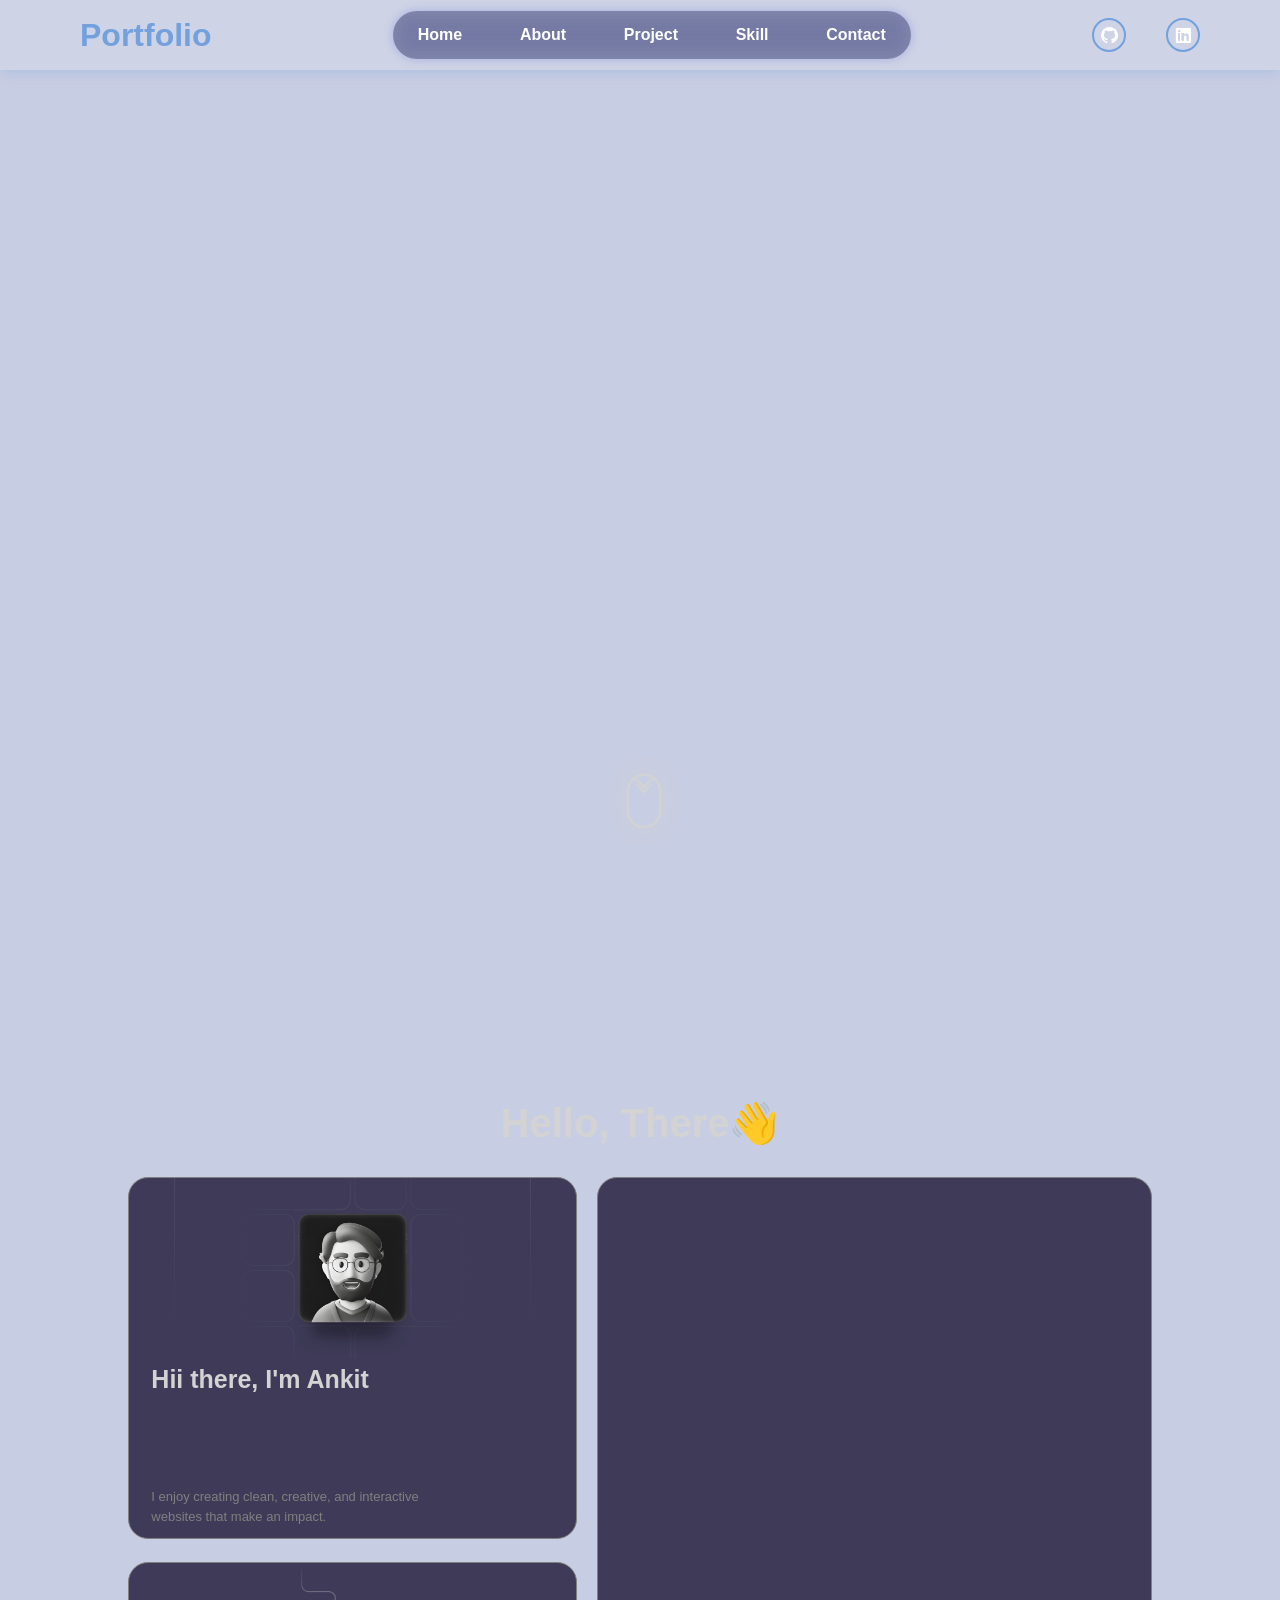
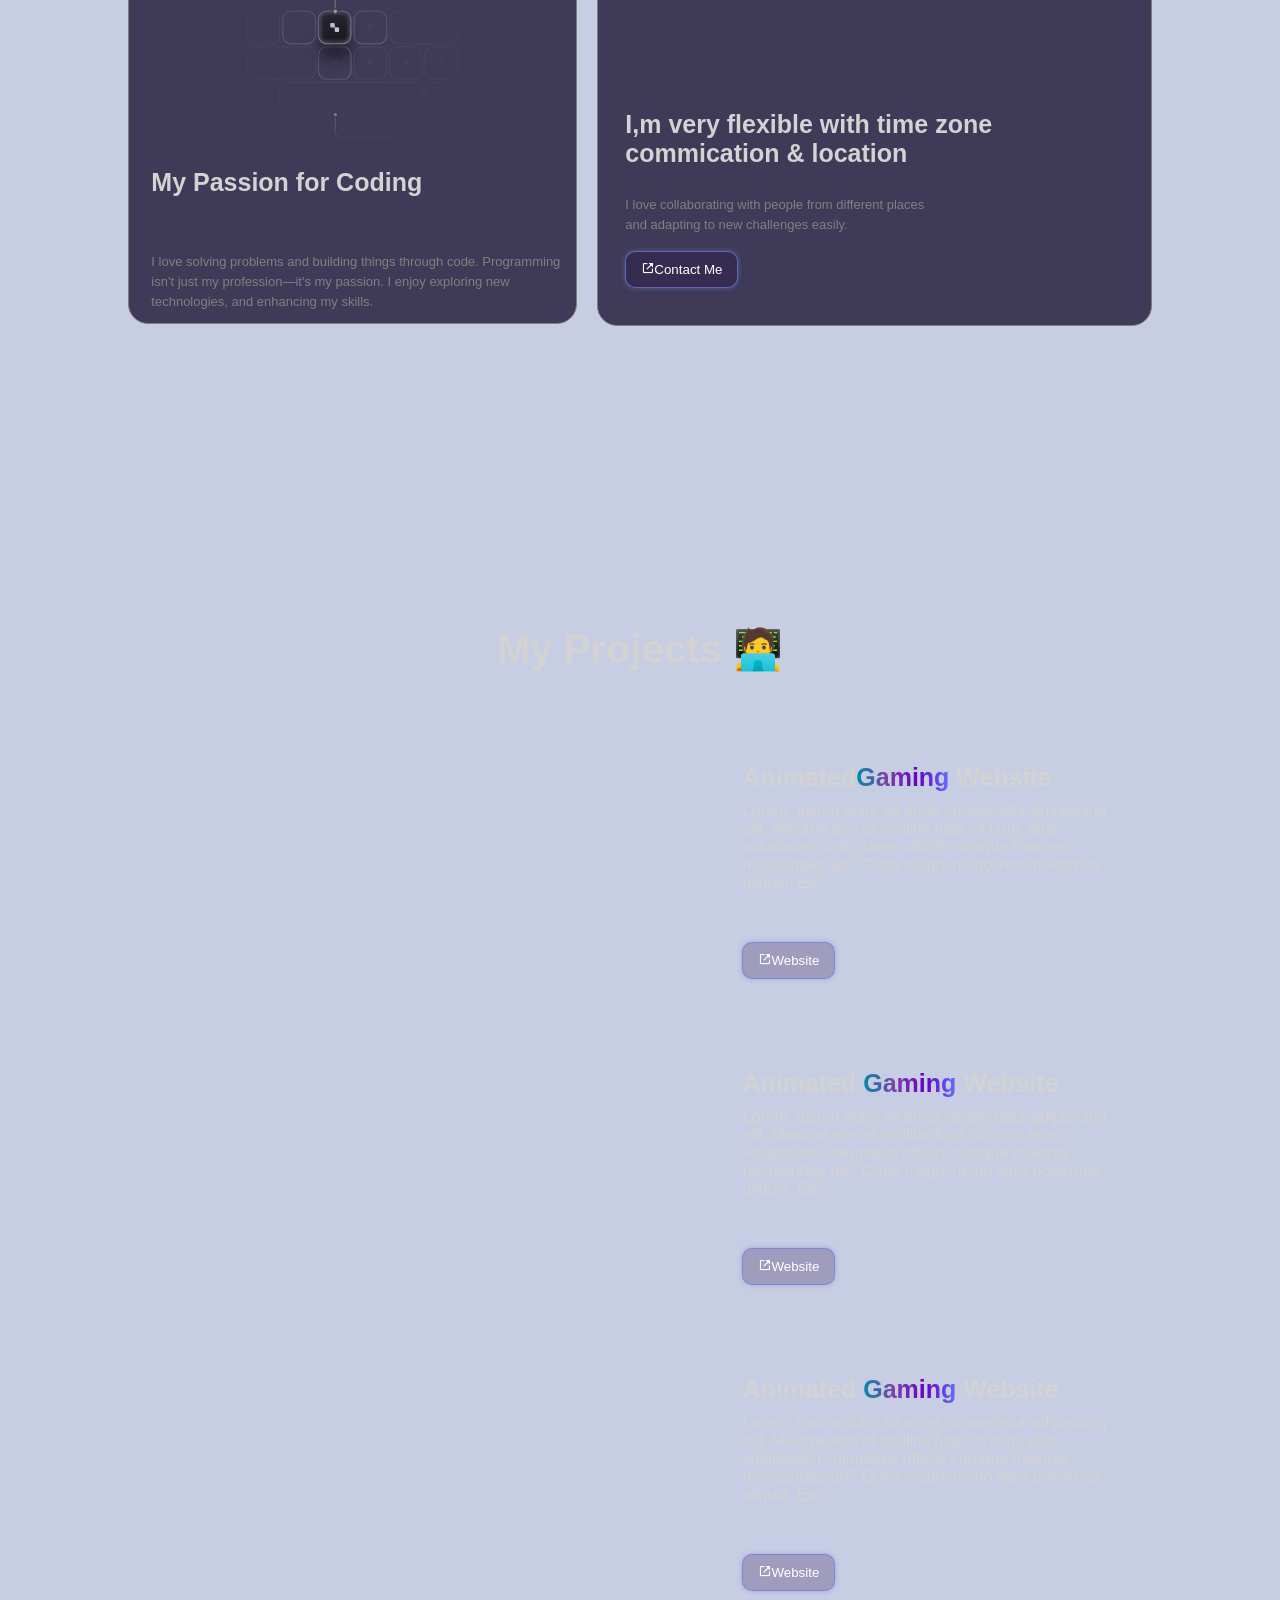
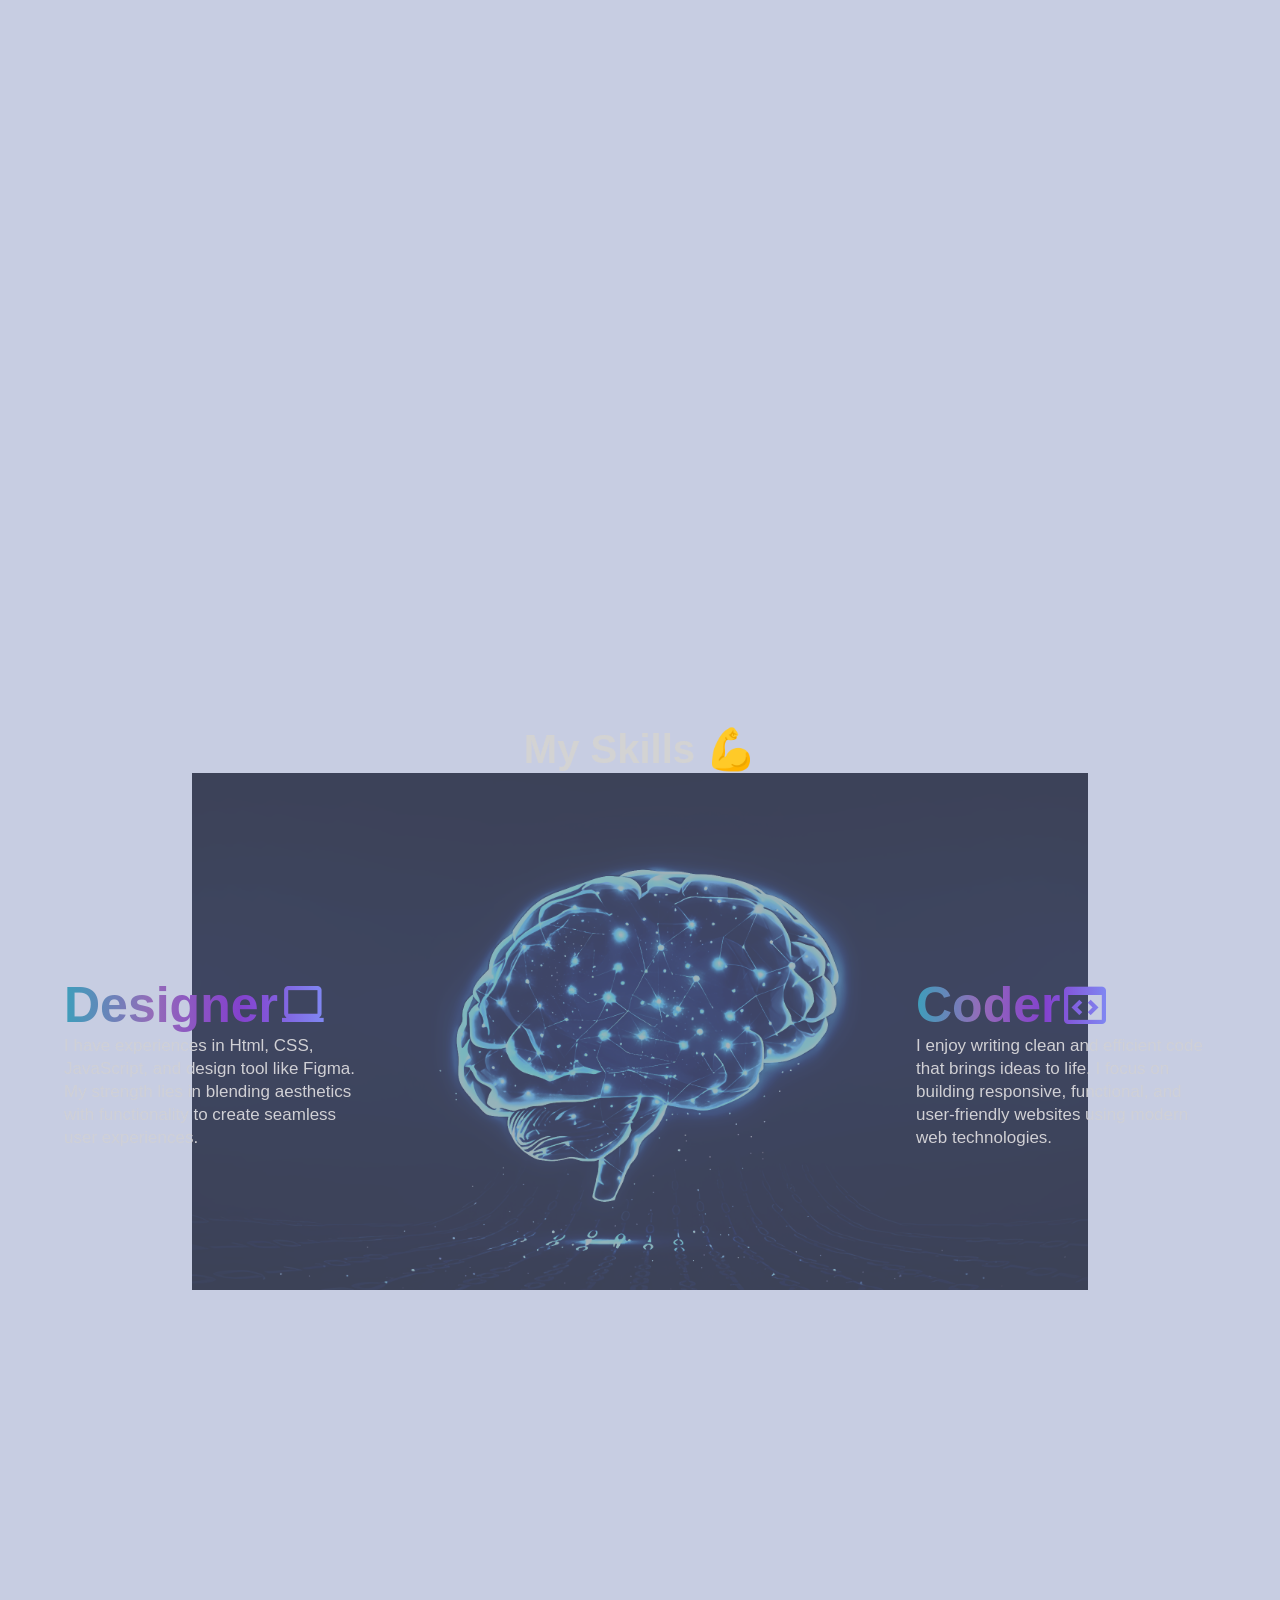
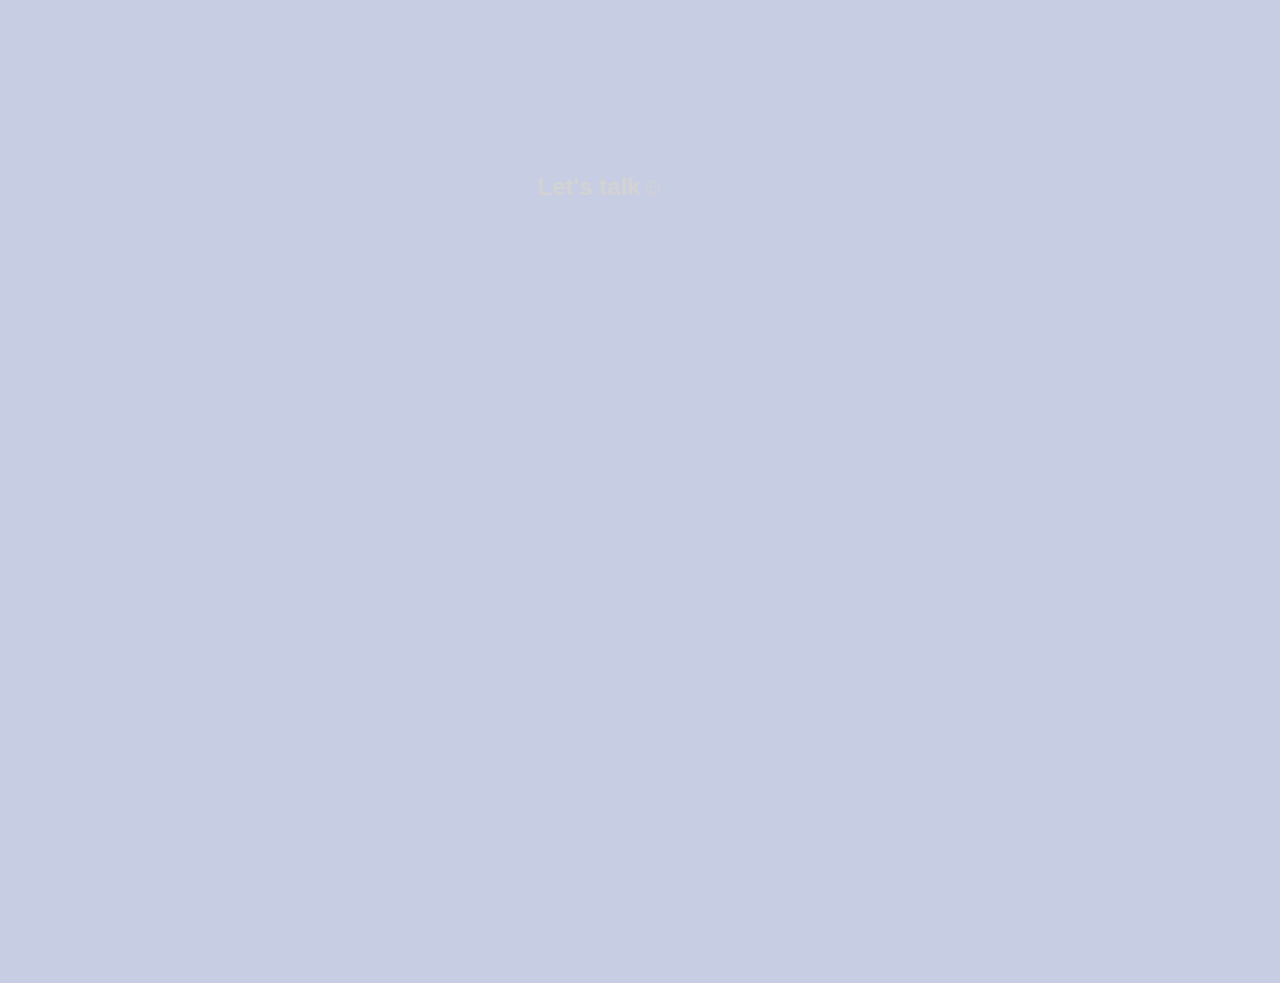
<file: index.html>
<!DOCTYPE html>
<html lang="en">
<head>
    <meta charset="UTF-8">
    <meta name="viewport" content="width=device-width, initial-scale=1.0">
    <link rel="stylesheet" href="portfolio.css">
    <link href='https://unpkg.com/boxicons@2.1.4/css/boxicons.min.css' rel='stylesheet'>
    <link rel="stylesheet" href="https://unpkg.com/aos@next/dist/aos.css" />
<head>
    <title>Portfolio</title>
</head>
<body>    
    <div class="container">
        <video class="back-vid" loop autoplay muted play-inline src="videos/galaxy.mp4" type="video.mp4"></video>
        
        <header data-aos="fade-down" data-aos-duration="2000">
            <div class="left">
                <h1> <span style="color: #72a1de; padding-left: 50px;">Portfolio</span></h1>
            </div>
            <ul id="menu">
                <li><a href="#home">Home</a></li> 
                <li><a href="#about">About</a></li>
                <li><a href="#project">Project</a></li>
                <li><a href="#skill">Skill</a></li>
                <li><a href="#contact">Contact</a></li>
            </ul>
            <div class="right">
                <p><a href="#"><i class='bx bxl-github'></i></a></p>
                <p><a href="#"><i class='bx bxl-linkedin-square' ></i></a></p>
            </div>

            <div class="menu-icon">
                <i class='bx bx-menu'></i>
            </div>   
        </header>
        
        <div class="sidebar">
            <div class="close-icon">
                <i class='bx bx-x'></i>
            </div>

            <ul>
                <li><a href="#home">Home</a></li> 
                <li><a href="#about">About</a></li>
                <li><a href="#project">Project</a></li>
                <li><a href="#skill">Skill</a></li>
                <li><a href="#contact">Contact</a></li>
            </ul>

            <div class="social-icons">
                <p><a href="#"><i class='bx bxl-github'></i></a></p>
                <p><a href="https://www.linkedin.com/in/ankit-bavaliya-b30528338" target="_blank"><i class='bx bxl-linkedin-square' ></i></a></p>
            </div>
        </div>
        <div class="black-hole" data-aos="fade-down" data-aos-duration="2000">
            <video  loop autoplay muted play-inline src="videos/blackhole.mp4" type="video.mp4"></video>
        </div>
        
        <!-- Home -->
        <section class="homepage" id="home">
            <div class="homepage-info autoBlur" 
            data-aos="fade-right" data-aos-duration="1000"> 
                <div class="homepage-info-tittle autoDisplay">
                </div>
                    <h1 data-aos="fade-right" data-aos-duration="3000">Hii,I'm <br><span class="gradient fadein-left">Ankit Bavaliya</span></h1>

                    <p>A Frontend Developer (Fresher) <br>eager to create user-friendly and responsive web experiences.<br>Turning ideas into beautiful, interactive web experiences. </p>

                    <a href="#contact"><button><i class='bx bx-send'></i> Contact Me</button></a>
            </div>
            <div class="skills-video-box">
                <video class=" skills-video autoBlur" loop autoplay muted play-inline src="videos/homepage-video.mp4" type="video/mp4"></video>
            </div>
            <div class="scroll-down"></div>
        </section>

        <!-- About -->
        <section class="info-section" id="about">
            <h1 class="section-tittle autoDisplay">Hello, There👋</h1>
            <div class="info-cards">
                <div class="card">
                    <h1>Hii there, I'm Ankit</h1>
                    <p>I enjoy creating clean, creative, and interactive websites that make an impact.</p>
                    
                    <img src="images/grid1.png" alt="card-image">
                </div>

                <!-- <div class="card">
                    <h1>Stack Tech</h1>
                    <p>Lorem ipsum dolor sit amet consectetur adipisicing elit. Rerum et exercitationem ab fugiat optio ipsa.</p>

                    <img src="images/grid2.png" alt="card-image">
                </div> -->

                <div class="card">
                    <h1>I,m very flexible with time zone commication & location</h1>
                    <p>I love collaborating with people from different places and adapting to new challenges easily.</p>

                    <video  autoplay loop muted play-inline src="videos/glob.mp4" type="mp4"></video>

                    <a href="#contact">
                    <button><i class='bx bx-link-external'></i>Contact Me</button>
                    </a>
                </div>

                <div class="card">
                    <h1>My Passion for Coding</h1>
                    <p>I love solving problems and building things through code. Programming isn't just my profession—it's my passion. I enjoy exploring new technologies, and enhancing my skills.</p>

                    <img src="images/grid4.png" alt="card-image">
                </div>

            </div>
        </section>

        <!-- Project -->
        <section  class="my-project" id="project">
            <h1 class="section-tittle autoDisplay">My Projects 🧑‍💻</h1>
            <div class="project-card">
                <div class="project-vidbox autoBlur">
                    <video  loop id="projectVideo1" src="videos/project1.mp4"></video>
                    <div class="hover-sign"></div>
                </div>
                <div class="project-info fadein-left">
                    <h1>Animated<span class="gradient">Gaming</span> Website</h1>

                    <p>Lorem, ipsum dolor sit amet consectetur adipisicing elit. Maxime eos et mollitia fugit sit cum, eius voluptatem voluptates officiis cumque maiores recusandae ab? Quos magni nemo vero possimus aliquid. Ea?</p>

                    <button><i class='bx bx-link-external'></i>Website</button>
                </div>
            </div>

            <div class="project-card">
                <div class="project-vidbox autoBlur">
                    <video loop id="projectVideo2" src="videos/project2.mp4"></video>
                </div>
                <div class="project-info fadein-left">
                    <h1>Animated <span class="gradient">Gaming</span> Website</h1>

                    <p>Lorem, ipsum dolor sit amet consectetur adipisicing elit. Maxime eos et mollitia fugit sit cum, eius voluptatem voluptates officiis cumque maiores recusandae ab? Quos magni nemo vero possimus aliquid. Ea?</p>

                    <button><i class='bx bx-link-external'></i>Website</button>
                </div>
            </div>
            <div class="project-card">
                <div class="project-vidbox autoBlur">
                    <video loop id="projectVideo3" src="videos/project3.mp4"></video>
                </div>
                <div class="project-info fadein-left">
                    <h1>Animated <span class="gradient">Gaming</span> Website</h1>

                    <p>Lorem, ipsum dolor sit amet consectetur adipisicing elit. Maxime eos et mollitia fugit sit cum, eius voluptatem voluptates officiis cumque maiores recusandae ab? Quos magni nemo vero possimus aliquid. Ea?</p>

                    <button><i class='bx bx-link-external'></i>Website</button>
                </div>
            </div>
        </section>

        <!-- Skill -->
         <section class="skills-section" id="skill">
            <h1 class="section-tittle autoDisplay">
                My Skills 💪
            </h1>

            <div class="skills-box autoDisplay">
                <img class="skills-image" src="images/digital brain (2).png" alt="skills-image">

                <div class="designer autoDisplay">
                    <h1 class="gradient"> Designer <i class='bx bx-laptop'></i></h1>
                    <p>I have experiences in Html, CSS, JavaScript, and design tool like Figma.
                        My strength lies in blending aesthetics with functionality to create seamless user experiences. </p>
                </div>

                <div class="coder autoDisplay">
                    <h1 class="gradient">Coder <i class='bx bx-code-block'></i></h1>
                    <p>I enjoy writing clean and efficient code that brings ideas to life. 
                        I focus on building responsive, functional, and user-friendly websites using modern web technologies.</p>
                </div>

                <div class="slider" reverse="true" style="
                --width:100px;
                --height:100px;
                --quantity:8;
                ">
                   <div class="list">
                       <div class="item" style="--position: 1;"><img src="images/1.png" alt="slider-image"></div>
                       <div class="item" style="--position: 2;"><img src="images/2.png" alt="slider-image"></div>
                       <div class="item" style="--position: 3;"><img src="images/3.png" alt="slider-image"></div>
                       <div class="item" style="--position: 4;"><img src="images/4.png" alt="slider-image"></div>
                       <div class="item" style="--position: 5;"><img src="images/5.png" alt="slider-image"></div>
                       <div class="item" style="--position: 6;"><img src="images/6.png" alt="slider-image"></div>
                       <div class="item" style="--position: 7;"><img src="images/7.png" alt="slider-image"></div>
                       <div class="item" style="--position: 8;"><img src="images/8.png" alt="slider-image"></div>
                       <!-- <div class="item" style="--position: 9;"><img src="images/9.png" alt="slider-image"></div> -->
                       <!-- <div class="item" style="--position: 10;"><img src="images/10.png" alt="slider-image"></div> -->
                    </div>
                </div>
            </div>
         </section>

         <!-- Contact Me -->
          <section class="contact-section" id="contact" >
            <h1 class="section-title autoDisplay">Let's talk☺️</h1>
            <div class="social-box autoBlur">
                <a href="9004958806"><i class='bx bx-phone-call'></i> +91 9004958806</a>
                <a href="mailto:bavaliya190404@gmail.com"><i class='bx bxs-envelope'></i> bavaliya190404@gmail.com</a>
                <a href="#"><i class='bx bx-location-plus'></i> Maharashtra/Borivali</a>
            </div>

            <div class="contact-box autoBlur">
                <p>I’d love to hear from you! Whether it’s a question, an idea, or just a hello — feel free to reach out anytime — I’ll get back to you as soon as I can.</p>

                <p>Full Name</p>
                <input type="text" placeholder="Your Full Name">

                <p>Email Address</p>
                <input type="text" placeholder="Your Email">

                <p>Your Message</p>
                <input class="input-message" type="text" placeholder="Share Your Thoughts">

                <button><i class='bx bx-send'></i> Send Message</button>
            </div>
            
          </section>

    </div>    
    
<script src="portfolio.js" defer></script>
<script src="https://unpkg.com/aos@next/dist/aos.js"></script>
  <script>
    AOS.init();
  </script>

</body>
</html>
</file>
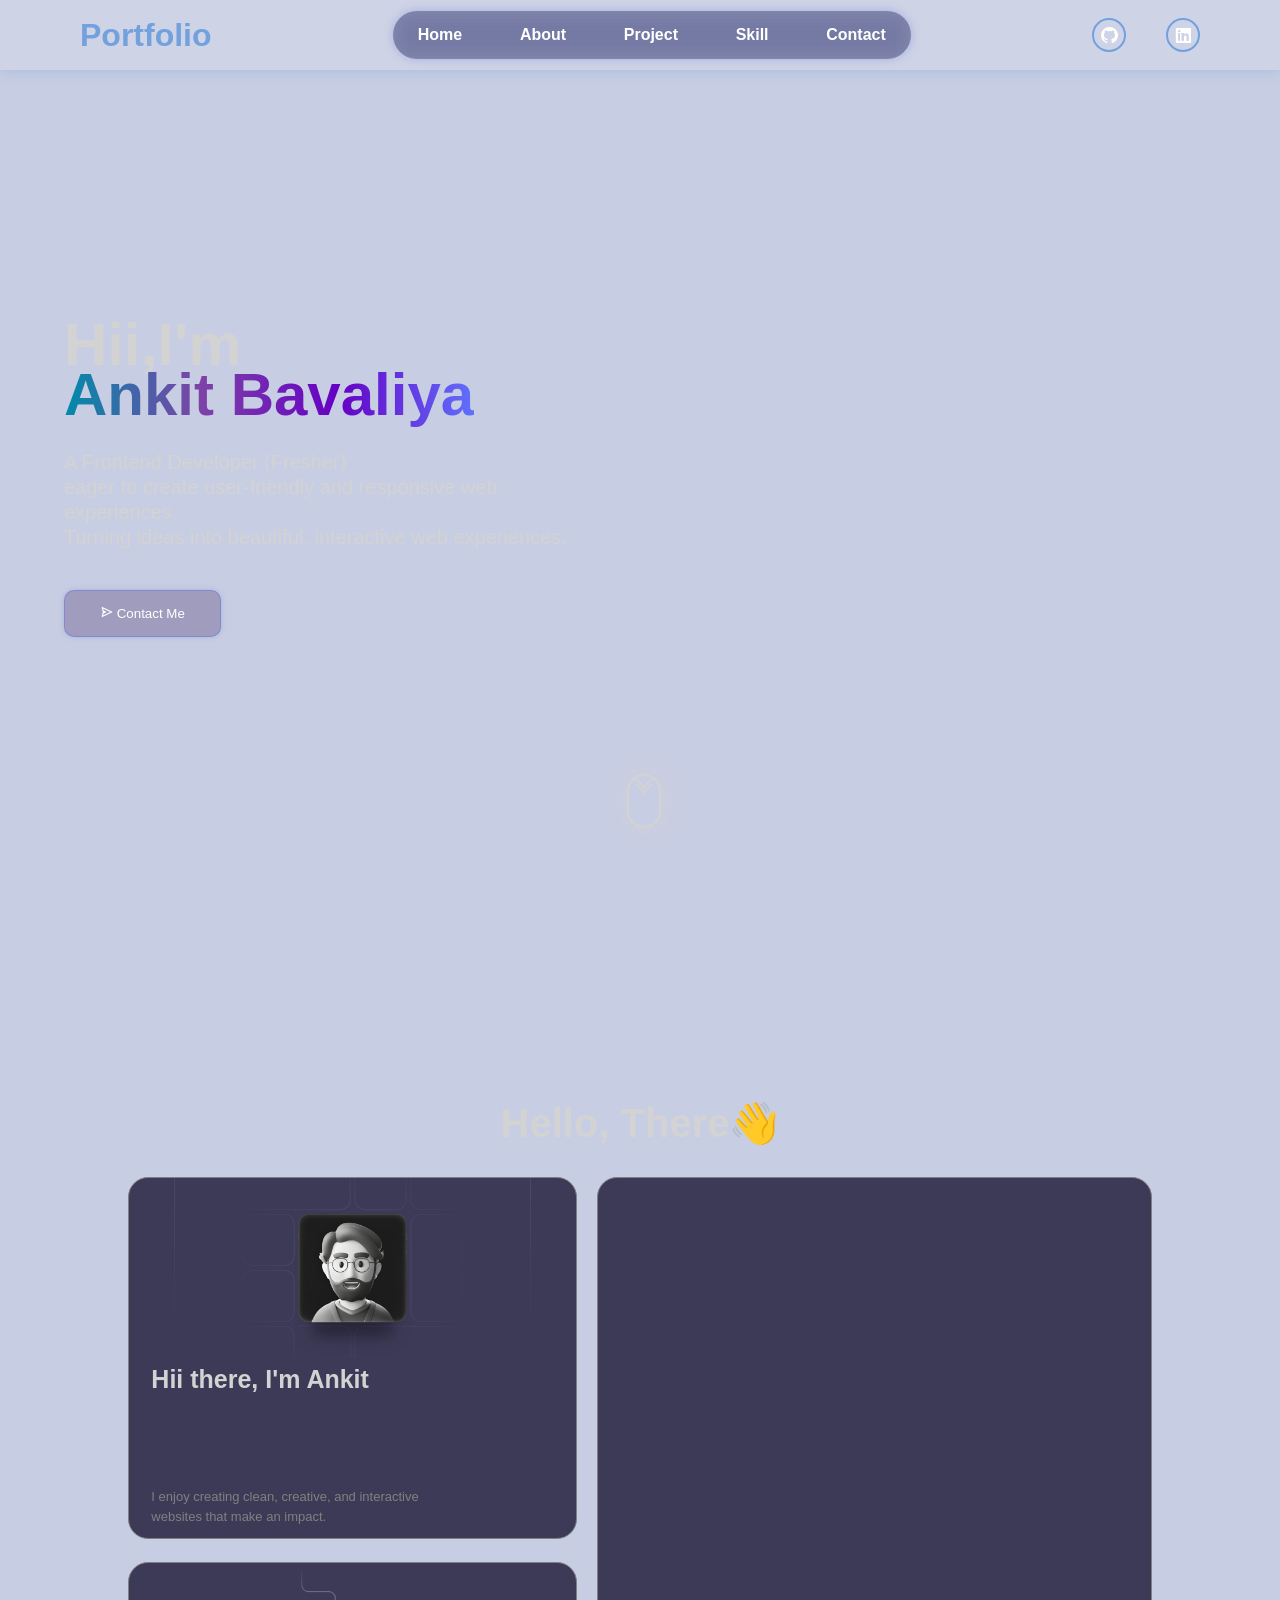
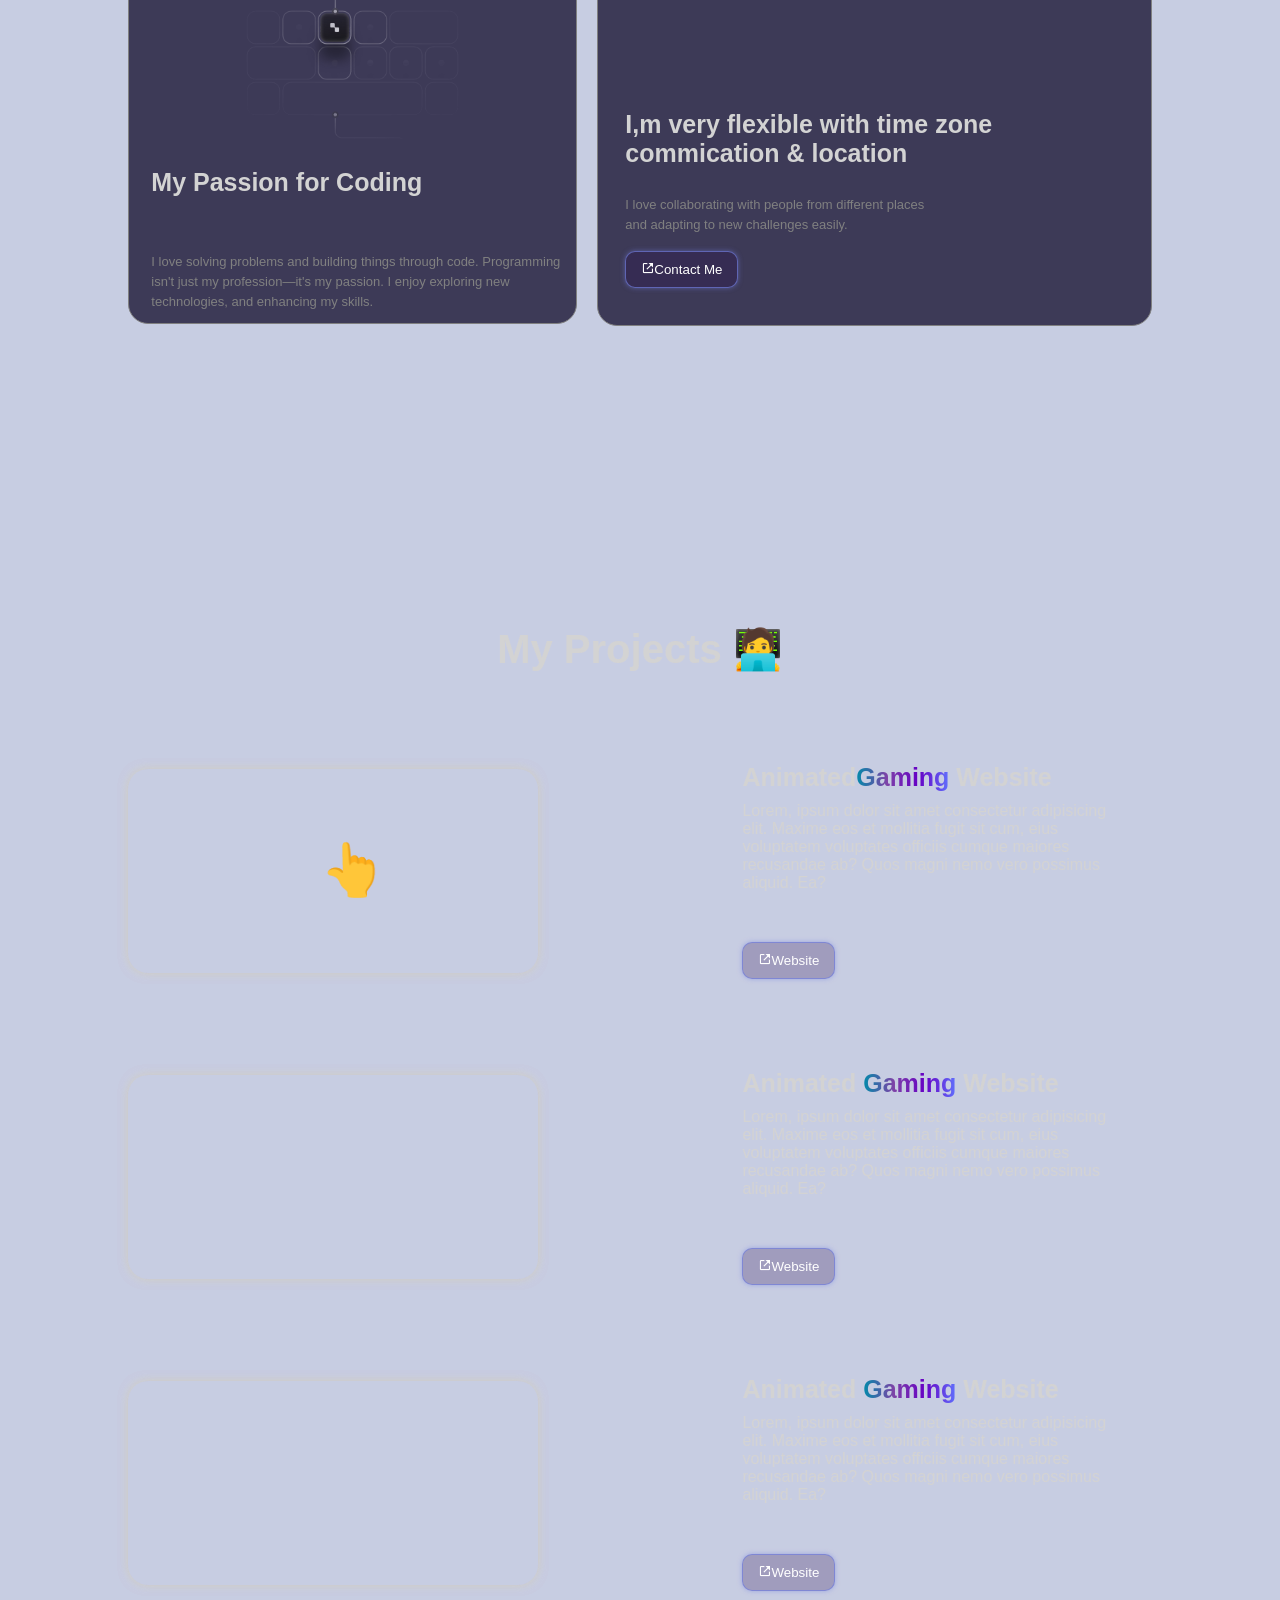
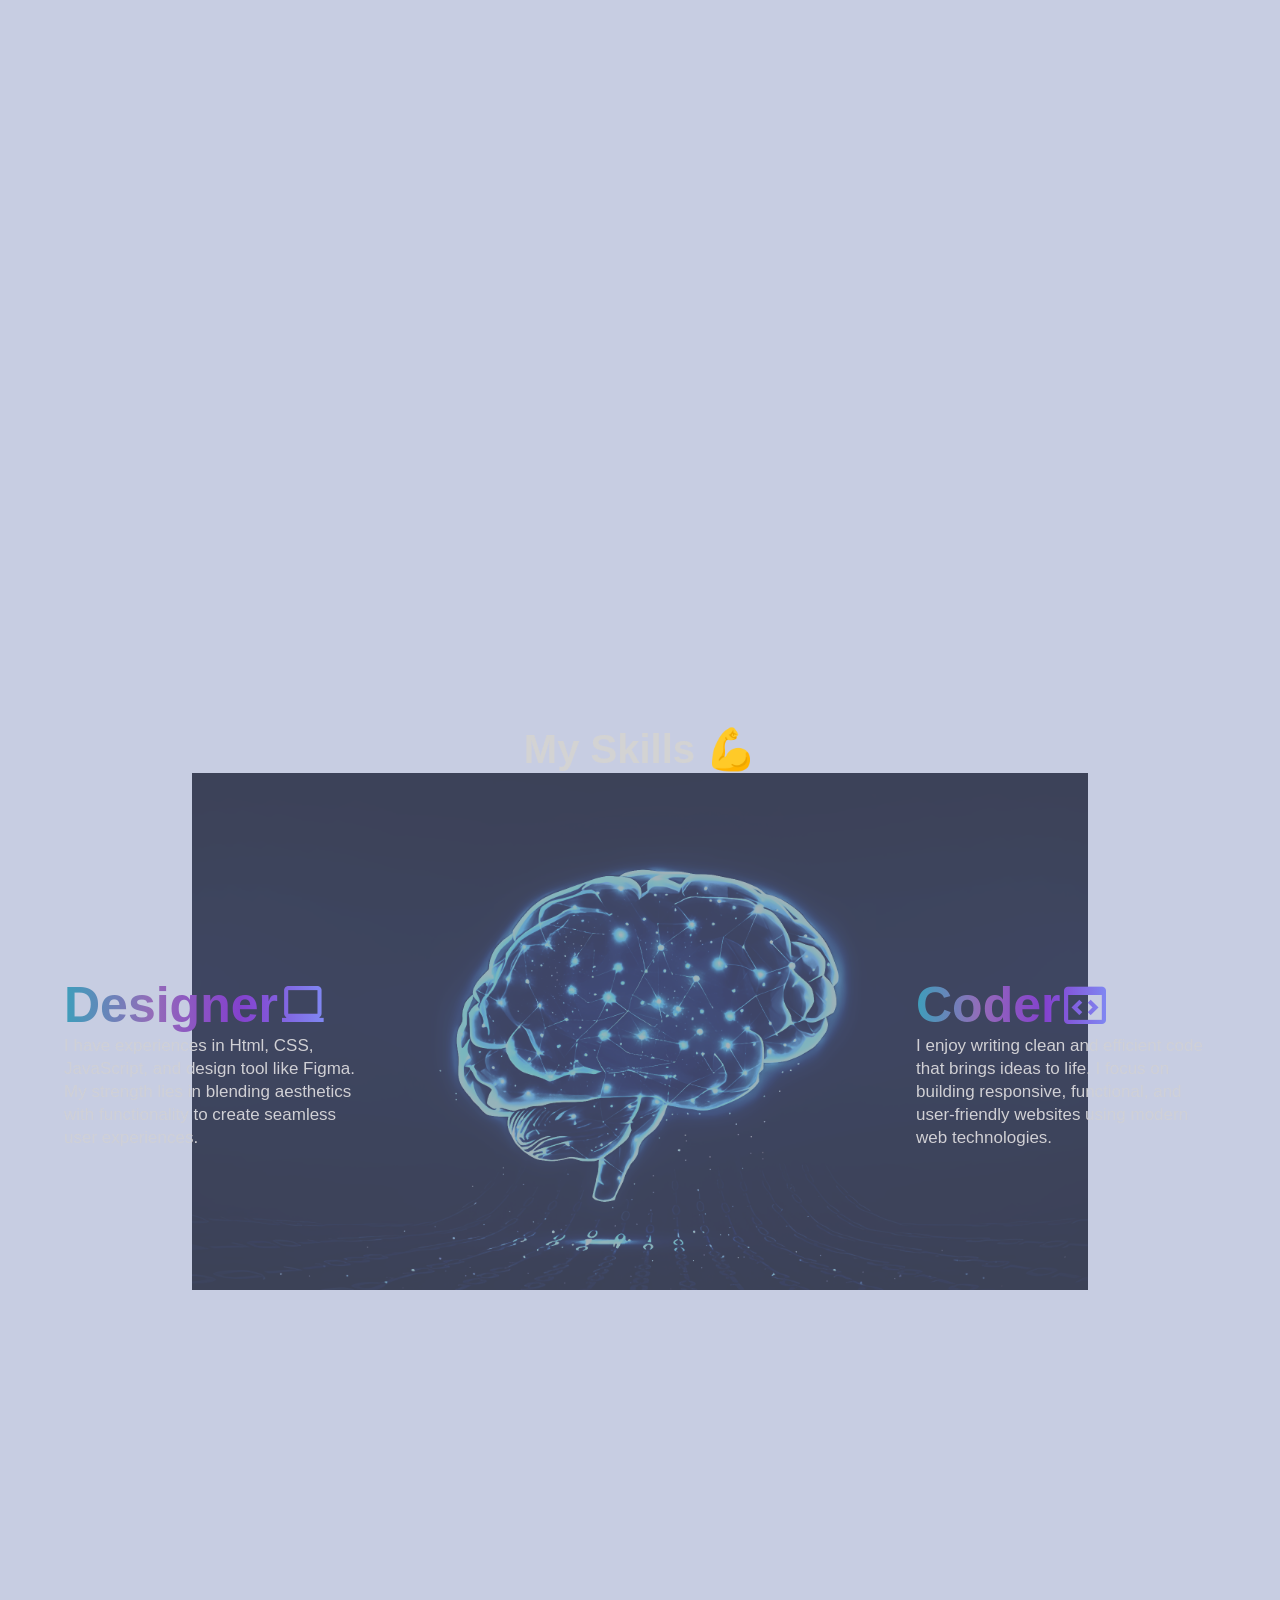
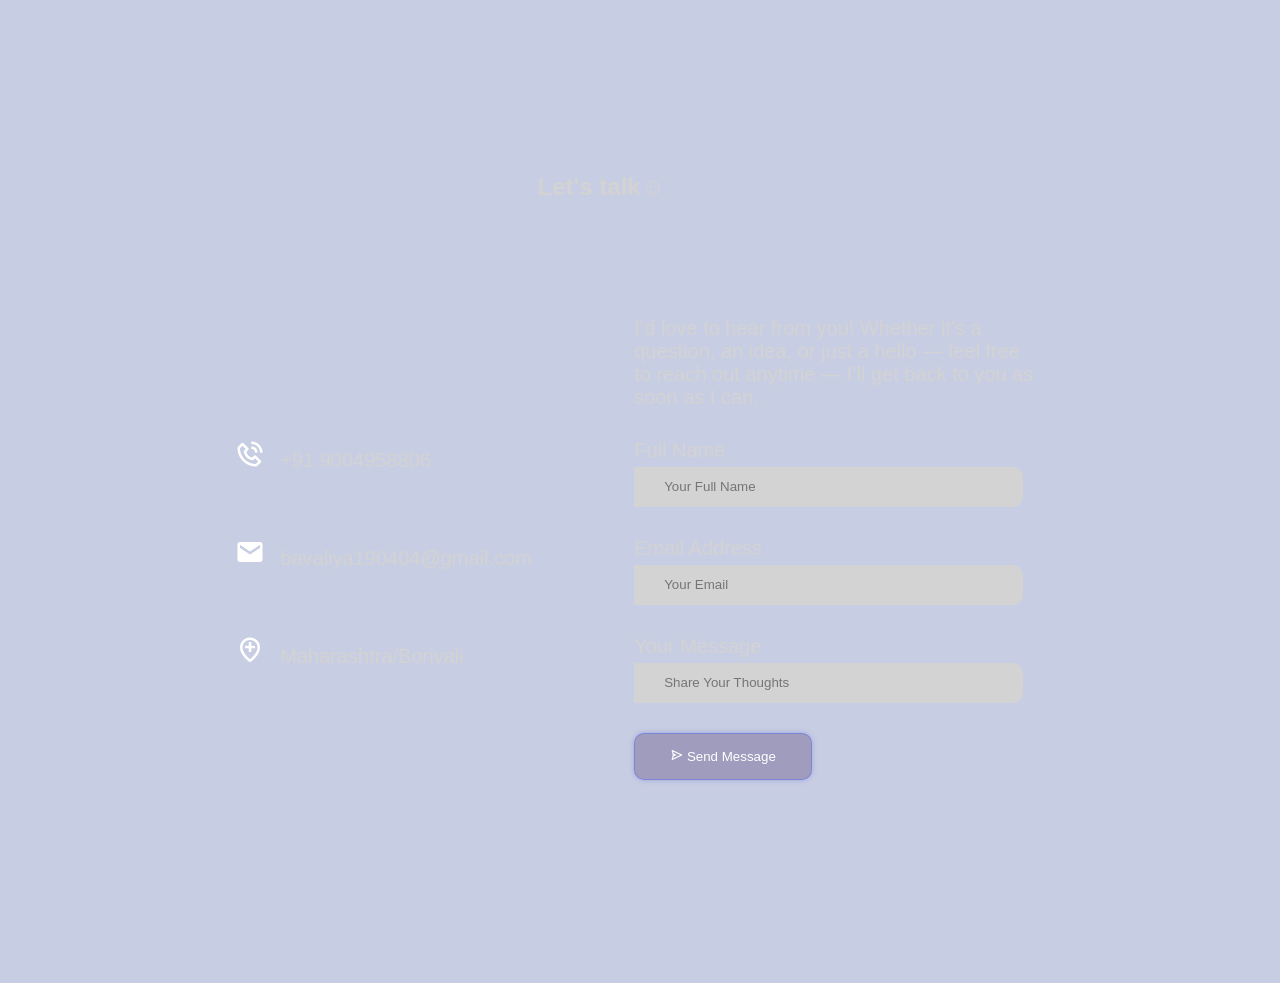
<file: portfoilo.html>
<!DOCTYPE html>
<html lang="en">
<head>
    <meta charset="UTF-8">
    <meta name="viewport" content="width=device-width, initial-scale=1.0">
    <link rel="stylesheet" href="portfolio.css">
    <link href='https://unpkg.com/boxicons@2.1.4/css/boxicons.min.css' rel='stylesheet'>
    <link rel="stylesheet" href="https://unpkg.com/aos@next/dist/aos.css" />
</head>
    <title>Portfolio</title>
</head>
<body>    
    <div class="container">
        <video class="back-vid" loop autoplay muted play-inline src="videos/galaxy.mp4" type="video.mp4"></video>
        
        <header data-aos="fade-down" data-aos-duration="2000">
            <div class="left">
                <h1> <span style="color: #72a1de; padding-left: 50px;">Portfolio</span></h1>
            </div>
            <ul id="menu">
                <li><a href="#home">Home</a></li> 
                <li><a href="#about">About</a></li>
                <li><a href="#project">Project</a></li>
                <li><a href="#skill">Skill</a></li>
                <li><a href="#contact">Contact</a></li>
            </ul>
            <div class="right">
                <p><a href="#"><i class='bx bxl-github'></i></a></p>
                <p><a href="#"><i class='bx bxl-linkedin-square' ></i></a></p>
            </div>

            <div class="menu-icon">
                <i class='bx bx-menu'></i>
            </div>   
        </header>
        
        <div class="sidebar">
            <div class="close-icon">
                <i class='bx bx-x'></i>

            <ul>
                <li><a href="#home">Home</a></li> 
                <li><a href="#about">About</a></li>
                <li><a href="#project">Project</a></li>
                <li><a href="#skill">Skill</a></li>
                <li><a href="#contact">Contact</a></li>
            </ul>

            <div class="social-icons">
                <p><a href="#"><i class='bx bxl-github'></i></a></p>
                <p><a href="https://www.linkedin.com/in/ankit-bavaliya-b30528338" target="_blank"><i class='bx bxl-linkedin-square' ></i></a></p>
            </div>
            </div>
        </div>
        <div class="black-hole" data-aos="fade-down" data-aos-duration="2000">
            <video  loop autoplay muted play-inline src="videos/blackhole.mp4" type="video.mp4"></video>
        </div>
        
        <!-- Home -->
        <section class="homepage" id="home">
            <div class="homepage-info autoBlur" 
            data-aos="fade-right" data-aos-duration="1000"> 
                <div class="homepage-info-tittle autoDisplay">
                </div>
                    <h1 data-aos="fade-right" data-aos-duration="3000">Hii,I'm <br><span class="gradient fadein-left">Ankit Bavaliya</span></h1>

                    <p>A Frontend Developer (Fresher) <br>eager to create user-friendly and responsive web experiences.<br>Turning ideas into beautiful, interactive web experiences. </p>

                    <a href="#contact"><button><i class='bx bx-send'></i> Contact Me</button></a>
            </div>
            <div class="skills-video-box">
                <video class=" skills-video autoBlur" loop autoplay muted play-inline src="videos/homepage-video.mp4" type="video/mp4"></video>
            </div>
            <div class="scroll-down"></div>
        </section>

        <!-- About -->
        <section class="info-section" id="about">
            <h1 class="section-tittle autoDisplay">Hello, There👋</h1>
            <div class="info-cards">
                <div class="card">
                    <h1>Hii there, I'm Ankit</h1>
                    <p>I enjoy creating clean, creative, and interactive websites that make an impact.</p>
                    
                    <img src="images/grid1.png" alt="card-image">
                </div>

                <!-- <div class="card">
                    <h1>Stack Tech</h1>
                    <p>Lorem ipsum dolor sit amet consectetur adipisicing elit. Rerum et exercitationem ab fugiat optio ipsa.</p>

                    <img src="images/grid2.png" alt="card-image">
                </div> -->

                <div class="card">
                    <h1>I,m very flexible with time zone commication & location</h1>
                    <p>I love collaborating with people from different places and adapting to new challenges easily.</p>

                    <video  autoplay loop muted play-inline src="videos/glob.mp4" type="mp4"></video>

                    <a href="#contact">
                    <button><i class='bx bx-link-external'></i>Contact Me</button>
                    </a>
                </div>

                <div class="card">
                    <h1>My Passion for Coding</h1>
                    <p>I love solving problems and building things through code. Programming isn't just my profession—it's my passion. I enjoy exploring new technologies, and enhancing my skills.</p>

                    <img src="images/grid4.png" alt="card-image">
                </div>

            </div>
        </section>

        <!-- Project -->
        <section  class="my-project" id="project">
            <h1 class="section-tittle autoDisplay">My Projects 🧑‍💻</h1>
            <div class="project-card">
                <div class="project-vidbox autoBlur">
                    <video  loop id="projectVideo1" src="videos/project1.mp4"></video>
                    <div class="hover-sign"></div>
                </div>
                <div class="project-info fadein-left">
                    <h1>Animated<span class="gradient">Gaming</span> Website</h1>

                    <p>Lorem, ipsum dolor sit amet consectetur adipisicing elit. Maxime eos et mollitia fugit sit cum, eius voluptatem voluptates officiis cumque maiores recusandae ab? Quos magni nemo vero possimus aliquid. Ea?</p>

                    <button><i class='bx bx-link-external'></i>Website</button>
                </div>
            </div>

            <div class="project-card">
                <div class="project-vidbox autoBlur">
                    <video loop id="projectVideo2" src="videos/project2.mp4"></video>
                </div>
                <div class="project-info fadein-left">
                    <h1>Animated <span class="gradient">Gaming</span> Website</h1>

                    <p>Lorem, ipsum dolor sit amet consectetur adipisicing elit. Maxime eos et mollitia fugit sit cum, eius voluptatem voluptates officiis cumque maiores recusandae ab? Quos magni nemo vero possimus aliquid. Ea?</p>

                    <button><i class='bx bx-link-external'></i>Website</button>
                </div>
            </div>
            <div class="project-card">
                <div class="project-vidbox autoBlur">
                    <video loop id="projectVideo3" src="videos/project3.mp4"></video>
                </div>
                <div class="project-info fadein-left">
                    <h1>Animated <span class="gradient">Gaming</span> Website</h1>

                    <p>Lorem, ipsum dolor sit amet consectetur adipisicing elit. Maxime eos et mollitia fugit sit cum, eius voluptatem voluptates officiis cumque maiores recusandae ab? Quos magni nemo vero possimus aliquid. Ea?</p>

                    <button><i class='bx bx-link-external'></i>Website</button>
                </div>
            </div>
        </section>

        <!-- Skill -->
         <section class="skills-section" id="skill">
            <h1 class="section-tittle autoDisplay">
                My Skills 💪
            </h1>

            <div class="skills-box autoDisplay">
                <img class="skills-image" src="images/digital brain (2).png" alt="skills-image">

                <div class="designer autoDisplay">
                    <h1 class="gradient"> Designer <i class='bx bx-laptop'></i></h1>
                    <p>I have experiences in Html, CSS, JavaScript, and design tool like Figma.
                        My strength lies in blending aesthetics with functionality to create seamless user experiences. </p>
                </div>

                <div class="coder autoDisplay">
                    <h1 class="gradient">Coder <i class='bx bx-code-block'></i></h1>
                    <p>I enjoy writing clean and efficient code that brings ideas to life. 
                        I focus on building responsive, functional, and user-friendly websites using modern web technologies.</p>
                </div>

                <div class="slider" reverse="true" style="
                --width:100px;
                --height:100px;
                --quantity:8;
                ">
                   <div class="list">
                       <div class="item" style="--position: 1;"><img src="images/1.png" alt="slider-image"></div>
                       <div class="item" style="--position: 2;"><img src="images/2.png" alt="slider-image"></div>
                       <div class="item" style="--position: 3;"><img src="images/3.png" alt="slider-image"></div>
                       <div class="item" style="--position: 4;"><img src="images/4.png" alt="slider-image"></div>
                       <div class="item" style="--position: 5;"><img src="images/5.png" alt="slider-image"></div>
                       <div class="item" style="--position: 6;"><img src="images/6.png" alt="slider-image"></div>
                       <div class="item" style="--position: 7;"><img src="images/7.png" alt="slider-image"></div>
                       <div class="item" style="--position: 8;"><img src="images/8.png" alt="slider-image"></div>
                       <!-- <div class="item" style="--position: 9;"><img src="images/9.png" alt="slider-image"></div> -->
                       <!-- <div class="item" style="--position: 10;"><img src="images/10.png" alt="slider-image"></div> -->
                    </div>
                </div>
            </div>
         </section>

         <!-- Contact Me -->
          <section class="contact-section" id="contact" >
            <h1 class="section-title autoDisplay">Let's talk☺️</h1>
            <div class="social-box autoBlur">
                <a href="#"><i class='bx bx-phone-call'></i> +91 9004958806</a>
                <a href="#"><i class='bx bxs-envelope'></i> bavaliya190404@gmail.com</a>
                <a href="#"><i class='bx bx-location-plus'></i> Maharashtra/Borivali</a>
            </div>

            <div class="contact-box autoBlur">
                <p>I’d love to hear from you! Whether it’s a question, an idea, or just a hello — feel free to reach out anytime — I’ll get back to you as soon as I can.</p>

                <p>Full Name</p>
                <input type="text" placeholder="Your Full Name">

                <p>Email Address</p>
                <input type="text" placeholder="Your Email">

                <p>Your Message</p>
                <input class="input-message" type="text" placeholder="Share Your Thoughts">

                <button><i class='bx bx-send'></i> Send Message</button>
            </div>
            
          </section>

    </div>    
    
<script src="portfolio.js" defer></script>
<script src="https://unpkg.com/aos@next/dist/aos.js"></script>
  <script>
    AOS.init();
  </script>

</body>
</html>
</file>
<file: portfolio.css>
*{
    padding: 0;
    margin: 0;
}
body{
    font-family: Arial, Helvetica, sans-serif;
    color: lightgray;
}
html{
    scroll-behavior: smooth;
}
.container{
    position: relative;
    width: 100%;
    height: 100%;
    display: flex;
    flex-direction: column;
    align-items: center;
    gap: 100px;
    background-color: #001f7c38;
}
.back-vid{
    position: fixed;
    bottom: 0;
    right: 0;
    z-index: -1;
    mix-blend-mode: lighten;
}
header{
    display: flex;
    flex-wrap: wrap;
    position: absolute;
    top: 0;
    right: 0;
    left: 0;
    align-items: center;
    justify-content: space-between;
    height: 70px;
    background-color: rgba(255, 255, 255, 0.121);
    padding: 0 30px;
    box-shadow: 0 0 15px #72a1de68;
    z-index: 999;
}
.left{  
    display: flex;
    align-items: center;
}
header ul{
    display: flex;
    justify-content: space-between;
    width: 40%;
    padding: 15px 15px;
    border-radius: 50px;
    background-color:rgba(0, 0, 69, 0.326);
    backdrop-filter: blur(10px);
    box-shadow: 0 0 10px #727fde6f;
}
header ul li{
    list-style: none;
}
header ul a{
    text-decoration: none;
    color: white;
    font-weight: 700;
    margin: 0 10px;
    transition: 0.3s
}
header ul a:hover{
    color:#72a1de;
    text-shadow: 0 0 15px black;
}
.right{
    display: flex;
    gap: 40px;
    padding-right: 50px;
}
.right a{
    display: flex;
    align-items: center;
    justify-content: center;
    font-size: 20px;
    width: 30px;
    height: 30px;
    border: 2px solid #72a1de;
    border-radius: 50%;
    text-decoration: none;
    color: white;
    transition: 0.3s;
}
.right  a:hover{
    background-color: #72a1de;
    color: black;
    box-shadow: 0 0 15px #727fde6f;
}
/* Homepage */
.black-hole{
    z-index: -1;
    position: absolute;
    display: flex;
    top: 0;
    width: 100%;
    justify-content: center;
    mix-blend-mode: lighten;
}
.black-hole video{
    width: 100%;
    margin-top: -23.5%;
}
.homepage{
    position: relative;
    display: flex;
    width: 100%;
    height: 100vh;
    align-items: center;
    justify-content: space-between;
}
.homepage-info{
    position: absolute;
    left: 5%;
}
.homepage-info .homepage-info-tittle{
    color: white;
    padding: 8px 5px;
    width: 500px;
    font-weight: 500;
    /* background-color: #2200493d; */
}
.homepage-info h1{
    font-size: 60px;
    max-width: 600px;
    font-weight: 700;
    line-height: 50px;
    margin-top: 40px;
    margin-bottom: 30px;
}
.homepage-info p{
    max-width: 550px;
    line-height: 25px;
    margin-bottom: 40px;
    font-size: 20px;
}
.homepage-info button{
    color: white;
    padding: 15px 35px;
    border-radius: 10px;
    border: 1px solid #7271de81;
    background-color: #2200493d;
    box-shadow: 0 0 5px #72a1de81;
    cursor: pointer;
    transition: 0.3s;
}
.homepage-info button:hover{
    box-shadow: 0 0 25px #72a1de81;
}

/* Gradient Animation */
.gradient{
    background: linear-gradient(to right,#008baa,#7e42a7,#6600c5,#6070fd,#2a46ff,#0099ff,#008baa);
    background-size: 200%;
    background-clip: text;
    -webkit-background-clip: text;
    -webkit-text-fill-color: transparent;
    animation: animate-gradient 2.5s linear infinite;
}
@keyframes animate-gradient {
    to{
        background-position: 200%;
    }
}

.skills-video-box{
    position: absolute;
    right: 3%;
}
.skills-video-box video{
    height: 900px;
    mix-blend-mode: lighten;
}
.scroll-down{
    height: 50px;
    width: 30px;
    border: 2px solid lightgrey;
    position: absolute;
    left: 49%;
    bottom: 8%;
    border-radius: 50px;
    cursor: pointer;
    box-shadow: 0 0 15px rgba(211, 211, 211, 0.626);
}

.scroll-down::before,
.scroll-down::after{
    content: "";
    position: absolute;
    top: 20%;
    left: 50%;
    height: 10px;
    width: 10px;
    border: 2px solid lightgrey;
    transform: translate(-50%, -100%) rotate(45deg);
    border-top: transparent;
    border-left: transparent;
    animation: scroll-down 2s ease-in-out infinite;
}
.scroll-down::before{
    top: 30%;
    animation-delay: 0.5s;
}
@keyframes scroll-down {
    0%{
        opacity: 0;
    }
    30%,60%{
        opacity: 1;
    }
    100%{
        top: 90%;
        opacity: 0;
    }
}

/* About */
.info-section{
    display: flex;
    flex-direction: column;
    width: 80%;
    align-items: center;
    margin-top: 100px;
}
.section-tittle{
    font-size: 40px;
    font-weight: 700;
}
.info-cards{
    display: grid;
    grid-template-columns: auto auto auto;
    gap: 20px;
    width: 100%;
    height: 100%;
    margin-top: 30px;
}
.card{
    display: flex;
    align-items: flex-start;
    justify-content: center;
    position: relative;
    width: auto;
    height: 40vh;
    overflow: hidden;
    border: 1px solid gray;
    background: #080020b7;
    border-radius: 20px;
    transition: 0.3s;
}

.card img{
    width: 80%;
    height: 50%;
    object-fit: cover;
}

.card h1{
    position: absolute;
    margin: 0;
    bottom: 40%;
    left: 5%;
    font-size: 25px;
    z-index: 1;
    color: lightgray;
}

.card p{
    position: absolute;
    bottom: 3%;
    left: 5%;
    z-index: 1;
    max-width: 300px;
    color: gray;
    font-size: 13px;
    line-height: 20px;
}

.card video{
    margin-top: 10%;
    width: 70%;
    height: 50%;object-fit: cover;
    object-fit: cover;
    mix-blend-mode: lighten;
}

.card button{
    color: white;
    padding: 10px 15px;
    border-radius: 10px;
    border: 1px solid #727fdeb4;
    background-color: #2200493d;
    box-shadow: 0 0 5px #727fde86;
    cursor: pointer;
    transition: 0.3s;
    position: absolute;
    bottom: 5%;
    left: 5%;
}
.card button:hover{
    box-shadow: 0 0 15px #727fde86;
    opacity: 0.7;
}

.card:hover{
    box-shadow: 0 0 15px rgba(211, 211, 211, 0.5);
}
.card:nth-child(1){
    grid-column: span 2;
}
.card:nth-child(2){
    grid-row: span 2;
    height: 83vh;
}
.card:nth-child(2) p{
    bottom: 12%;
}
.card:nth-child(2) h1{
    bottom: 21%;
}
.card:nth-child(3){
    grid-column: span 2;
}
.card:nth-child(3) p{
    max-width: 650px;
}
.card:nth-child(3) h1{
    bottom: 35%;
}

/* .card:nth-child(3){
    grid-row: span 2;
    height: 83vh;
}
.card:nth-child(3) p{
    bottom: 12%;
}
.card:nth-child(3) h1{
    bottom: 21%;
}
.card:nth-child(4){
    grid-column: span 2;
}
.card:nth-child(4) p{
    max-width: 650px;
}
.card:nth-child(4) h1{
    bottom: 35%;
} */

/* My Project */
.my-project{
    display: flex;
    flex-direction: column;
    gap: 10%;
    align-items: center;
    position: relative;
    width: 80%;
    height: 100vh;
    margin-top: 200px;
    margin-bottom: 700px;
}
.project-card{
    display: flex;
    width: 100%;
    height: 40%;
    align-items: center;
    gap: 10%;
    justify-content: center;
}
.project-vidbox{
    display: flex;
    align-items: center;
    justify-content: center;
    width: 50%;
    position: relative;
    cursor: pointer;
    min-width: 400px;
    transition: 0.5s;
    mix-blend-mode: exclusion;
}
.project-vidbox video{
    object-fit: cover;
    width: 100%;
    box-shadow: 0 0 10px lightgray;
    border-radius: 20px;
    transition: 0.5s;
}
.project-vidbox video:hover{
    box-shadow: 0 0 25px lightgray;   
}
.project-info{
    display: flex;
    flex-direction: column;
    align-items: start;
    justify-content: center;
    width: 50%;
    padding-left: 10%;
}
.project-info h1{
    width: 90%;
    font-size: 25px;
    font-weight: bold;
    text-wrap: nowrap;
    margin-top: 0;
    margin-bottom: 10px;
    max-width: 450px;
}
.project-info p{
    width: 90%;
    max-width: 400px;
    min-width: 300px;
    margin-top: 0;
    margin-bottom: 50px;
}
.project-info button{
    color: white;
    padding: 10px 15px;
    border-radius: 10px;
    border: 1px solid #727fdeb4;
    background-color: #2200493d;
    box-shadow: 0 0 5px #727fde86;
    cursor: pointer;
    transition: 0.3s;
}
.project-info button:hover{
    box-shadow: 0 0 15px #727fde86;
    opacity: 0.7;
}
.hover-sign{
    position: absolute;
    display: flex;
    align-items: center;
    justify-content: center;
    width: 30%;
    height: 100px;
}
.hover-sign::before,
.hover-sign::after{
    content: "👆";
    text-align: center;
    position: absolute;
    font-size: 50px;
    border-radius: 50%;
    top: 20%;
    left: 40%;
    animation: hoverAnimation 3s ease-in-out infinite;
}
@keyframes hoverAnimation {
    0%{
        box-shadow: 0 0 5px lightgray;
        transform: translate(100%, 50%) rotate(30deg);
    }
    100%{
        box-shadow: 0 0 15px lightgray;
        transform: translate(80% , 50%) rotate(0deg);
    }
}
.hover-sign.active{
    display: none;
}

/* Skill Section */

.skills-section{
    display: flex;
    flex-direction: column;
    align-items: center;
    position: relative;
}

.skills-box{
    width: 100%;
    height: 90vh;
    position: relative;
    display: flex;
    align-items: start;
    justify-content: center;
    mix-blend-mode:lighten;
    opacity: 0.7;
}

.skills-image{
    width: 70%;
    mix-blend-mode:difference;
}

.designer{
    position: absolute;
    display: flex;
    flex-direction: column;
    align-items: start;
    top: 25%;
    left: 5%;
    max-width: 300px;
}
.designer h1{
    font-size: 50px;
    display: flex;
    align-items: center;
}
.designer p{
    line-height: 23px;
    font-size: 17px;
}
.coder{
    position: absolute;
    display: flex;
    flex-direction: column;
    align-items: start;
    top: 25%;
    right: 5%;
    max-width: 300px;
}
.coder h1{
    font-size: 50px;
    display: flex;
    align-items: center;
}
.coder p{
    line-height: 23px;
    font-size: 17px;
}
.coder-text{
    font-size: 50px;
}

/* SLIDER  */

.slider{
    position: absolute;
    bottom: 5%;
    right: 20%;
    width: 60%;
    height: var(--height);
    overflow: hidden;
    mask-image: linear-gradient(
        to right,
        transparent,
        #000 10% 90%,
        transparent
    );
    mix-blend-mode:difference;
    opacity: 0.7;
}
.slider .list{
    display: flex;
    width: 100%;
    min-width: calc(var(--width) * var(--quantity));
    position: relative;
}
.slider .list .item{
    width: var(--width);
    height: var(--height);
    position: absolute;
    left: 100%;
    animation: autoRun 10s linear infinite;
    transition: filter 0.5s;
    animation-delay: calc( (10s / var(--quantity)) * (var(--position) - 1) - 10s)!important;
}
.slider .list .item img{
    width: 100%;
    height: 100px;
    border-radius: 10px;
}
@keyframes autoRun{
    from{
        left: 100%;
    }to{
        left: calc(var(--width) * -1);
    }
}
.slider:hover .item{
    animation-play-state: paused!important;
    filter: grayscale(1);
}
.slider .item:hover{
    filter: grayscale(0);
}


/* Contact Me */

.contact-section{
    width: 80%;
    height: 100vh;
    display: flex;
    justify-content: center;
    gap: 10%;
    align-items: center;
    position: relative;
}

.contact-section h1{
    position: absolute;
    top: 10%;
    left: 40%;
}

.social-box{
    display: flex;
    flex-direction: column;
    gap: 25px;
}
.social-box a{
    color: lightgrey;
    text-decoration: none;
    font-size: 20px;
    text-wrap: nowrap;
}
.social-box i{
    color: #727fde;
    font-size: 30px;
    margin-right: 10px;
}
.social-box a i{
    color: white;
    margin-top: 40px;
}
.contact-box p{
    max-width: 400px;
    margin-top: 30px;
    margin-bottom: 5px;
    font-size: 20px;
}
.contact-box input{
    padding: 7.5px 30px;
    background-color: lightgray;
    width: 80%;
    height: 25px;
    border: none;
    outline: none;
    border-top-right-radius: 10px;
    border-bottom-right-radius: 10px;
}
.contact-box button{
    margin-top: 30px;
    color: white;
    padding: 15px 35px;
    border-radius: 10px;
    border: 1px solid #727fdeb4;
    background-color: #2200493d;
    box-shadow: 0 0 5px #727fde86;
    cursor: pointer;
    transition: 0.3s;   
}
.contact-box button:hover{
    box-shadow: 0 0 15px #727fde86;
    opacity: 0.8;
}


/* Blur Effect Animation */
.autoBlur{
    animation: autoBlurAnimation linear both;
    animation-timeline: view();
}

@keyframes autoBlurAnimation{
    0%{
        filter: blur(40px);
        opacity: 0;
    }
    35%, 65%{
        filter: blur(0);
        opacity: 1;
    }
    100%{
        filter: blur(40%);
        opacity: 0;
    }
}

/* Auto Display Animation */
.autoDisplay{
    animation: autoDisplayAnimation both;
    animation-timeline: view();
}
@keyframes autoDisplayAnimation{
    from{
        filter: blur(10px);
        transform: translateY(-200px) scale(0);
        opacity: 0.2;
    }
    50%{
        opacity: 1;
        filter: blur(0);
        transform: translateX(0) scale(1);
    }
}

/* Fadein-left */
.fadein-left{
    animation: fadeInLeftAnimation both;
    animation-timeline: view();
}

@keyframes fadeInLeftAnimation{
    0%{
        opacity: 0;
        transform: translateX(-500px) scale(0.2);
        filter: blur(10px);
    } 35%,65%{
        opacity: 1;
        transform: translateX(0) scale(1);
        filter: blur(0px);
    }100%{
        filter: blur(10px);
    }
}

/* Sidebar */

.menu-icon{
    font-size: 35px;
    cursor: pointer;
    display: none;
}


.sidebar{
    position: fixed;
    right: 0;
    top: 0;
    bottom: 70%;
    width: 0%;
    background-color: #000000b8;
    z-index: 999;
    box-shadow: 0 0 25px rgba(255, 255, 255, 0.479);
    backdrop-filter: blur(10px);
    opacity: 0;
    border-bottom-left-radius: 100%;
    
}

.close-icon{
    font-size: 50px;
    color: lightgray;
    padding-left: 10px;
    cursor: pointer;
}

.sidebar ul{
    padding-left: 20px;
}

.sidebar ul li{
    list-style: none;
    margin-bottom: 30px;
}

.sidebar ul li a{
    text-decoration: none;
    color: lightgray;
    font-size: 30px;
    font-weight: 900;
    text-shadow:0 0 15px #4c4c4c;
}

.social-sidebar{
    padding-left: 20px;
    margin-top: 60px;
    text-wrap: nowrap;
}

.social-sidebar a{
    font-size: 35px;
    padding: 5px 5px;
    cursor: pointer;
    transition: 0.5s;
}

/* Sidebar Open ANimation */
.sidebar.open-sidebar{
    animation: openSideBarAnimation 1.5s forwards;
}

@keyframes openSideBarAnimation {
    to{
        width: 80%;
        opacity: 1;
        bottom: 0;
        border-radius: 0;
    }
}

/* Sidebar close ANimation */

.sidebar.close-sidebar{
    animation: closeSideBarAnimation 1.5s forwards;
}

@keyframes closeSideBarAnimation {
    from{
        width: 80%;
        opacity: 1;
        bottom: 0;
        border-radius: 0;
    }
    to{
        width: 0;
        opacity: 0;
        bottom: 70%;
        border-bottom-left-radius: 50%;
    }
}




@media(max-aspect-ratio: 16/9){
    .back-vid{
        width: auto;
        height: 100%;
    }
}
@media(min-aspect-ratio: 16/9){
    .back-vid{
        width: 100%;
        height: auto;
    }
} 

/* Tablet Responsive */
@media screen and (max-width: 1200px){
    .black-hole video{
        margin-top: -20%;
    }

    .homepage-info h1{
        font-size: 40px;
        line-height: 40px;
        max-width: 400px;
    }

    .homepage-info p{
        max-width: 400px;
    }

    .skills-video-box{
        right: 0%;
    }
    .skills-video-box video{
        height: 500px;
    }

    /* About Responsive */
    .section-tittle{
        font-size: 30px;
    }

    .info-cards{
        grid-template-columns: auto;
    }
    .card:nth-child(2){
        grid-column: span 2;
        height: 70vh;
    }
    /* .card:nth-child(3){
        grid-column: span 2;
        height: 70vh;
    } */
    .info-cards .card h1{
        font-size: 20px;
    }
    
    .info-cards .card:nth-child(3) h1{
        bottom: 25%;
    }
    .card video{
        height: 65%;
        margin-top: 5%;
    }

    /* project responsive */
    .my-project{
        margin-bottom: 200px;
    }
    .project-vidbox video{
        width: 250px;
        margin-left: -100px;
    }

    .project-info{
        padding-left: 0;
        margin-left: -50px;
    }
    .project-info h1{
        font-size: 20px;
        max-width: 200px;
        text-wrap: wrap;
    }
    .project-info p{
        font-size: 10px;
        text-wrap: wrap;
        max-width: 200px;
        min-width: 0;
    }
    .designer{
        top: 40%;
    }
    .coder{
        top: 40%;
    }
    .contact-section .section-tittle{
        left: 30%;
    }
}


/* Mobile responsive */
@media screen and (max-width: 900px){
    galaxy video{
        width: 100%;
        margin-top: -20%;
    }
    header{
        position: fixed;
        height: 50px;
    }
    header ul{
        display: none;
    }
    header .right{
        display: none;
    }
    /* header h1{
        font-size: 25px;
    } */
     .menu-icon{
        display: inline;
     }
    .black-hole video{
        width: 100%;
        margin-top: -20%;
    }
    .homepage{
        flex-direction: column;
        top: 0;
        bottom: 0;
        right: 0;
        left: 0;
    }
    .autoBlur{
        animation: none;
    }
    .homepage-info{
        bottom: 5%;
    }
    .scroll-down{
        bottom: 5%;
    }
    .homepage-info h1{
        line-height: 50px;
    }
    .homepage .skills-video-box{
        height: 200px;
        top: 5%;
        right: 5%; 
    }
    /* .skills-video-box{
        display: none;
    } */
    .info-cards{
        grid-template-columns: auto;
    }

    .card:nth-child(2){
        grid-column: span 2;
        height: 70vh;
    }
    /* .card:nth-child(3){
        grid-column: span 2;
        height: 70vh;
    } */
    .card video{
        width: 100%;
    }
    .container{
        height: 100%;
    }
    .project-vidbox video{
        width: 250px;
        margin-left: -100px;
    }

    .project-info{
        overflow: hidden;
        padding-left: 0;
        margin-left: -50px;
    }

    .project-info h1{
        font-size: 20px;
        max-width: 200px;
        text-wrap: wrap;
    }

    .project-info p{
        font-size: 10px;
        text-wrap: wrap;
        max-width: 200px;
        min-width: 0;
    }

    .project-info button{
        padding: 5px 10px;
    }
    .my-project{
        margin-bottom: 600px;
    }
    .project-card{
        flex-direction: column;
        margin-left: 25%;
        gap: 30px;
    }
    .project-info{
        width: 60%;
    }
    .project-info h1{
        text-wrap: nowrap;
    }
    .project-info p{
        max-width: 300px;
    }
    .project-vidbox{
        min-width: 200px;
    }
    .designer{
        top: 35%;        
        left: 30%;
    }
    .coder{
        top: 60%;
        left: 30%;
    }
    .coder h1{
        margin-bottom: 0;
    }
    .skills-box h1{
        margin-bottom: 0;
        margin-top: 70;
    }
    .slider{
        bottom: 0;
    }
    .slider .list .item img{
        width: 70%;
    }
    .contact-section{
        flex-direction: column;
        margin-top: 100px;
        margin-bottom: 50px;
    }
    .contact-section h1{
        position: absolute;
        top: 1%;
        left: 30%;
    }
    .contact-section .section-tittle{
        top: -40px;
        left: 25%;
    }  
    .social-box{
        margin-left: -90px;
    }
}


@media screen and (max-width: 550px) {

    .container{
        width: 170%;
    }
    header{
        height: 70px;
        backdrop-filter: blur(10px);
    }
    .left h1 span{
        font-size: 30px;
    }
    .homepage .skills-video-box {
        display: none;
        
    }

    .black-hole {
        overflow: hidden;
    }

    .black-hole video {
        width: 140%;
        margin-top: -27%;

    }
    

    .left {
        scale: 0.9;
        margin-left: -30px;
    }

    .left h1 {
        font-size: 20px;
    }

    .homepage{
        height: 150vh;        
    }
    .homepage-info{
        position: absolute;
        bottom: 20%;
        left: 15%;
    }

    .homepage-info h1{
        font-size: 50px;
    }
    .homepage-info p{
        width: 400px;
    }
    
    
    .scroll-down{
        bottom: 20%;
        left: 60%;
    }

    .section-title {
        font-size: 25px;
    }

    .info-cards{
        display: flex;
        flex-direction: column;
    }

    .card {
        min-height: 20rem;
    }

    .card h1{
        bottom: 30%;
        font-size: 5px;
    }

    .project-card {
        height: 50%;
    }

    .project-info p{
        margin-bottom: 15px;
    }

    .project-info{
        margin-left: -80px;
    }
    

    .skills-box{
        height: 120vh;
        margin-right: 30px;
    }

    .slider{
        bottom: 0%;
    }

    .contact-section{
        /* scale: 0.9; */
        height: 120vh;
    }

    .contact-section .section-title {
        top: -30px;
        left: 25%;
    }
    .designer{
        left: 30%;
    }
    .coder{
        left: 30%;
    }
}
</file>
